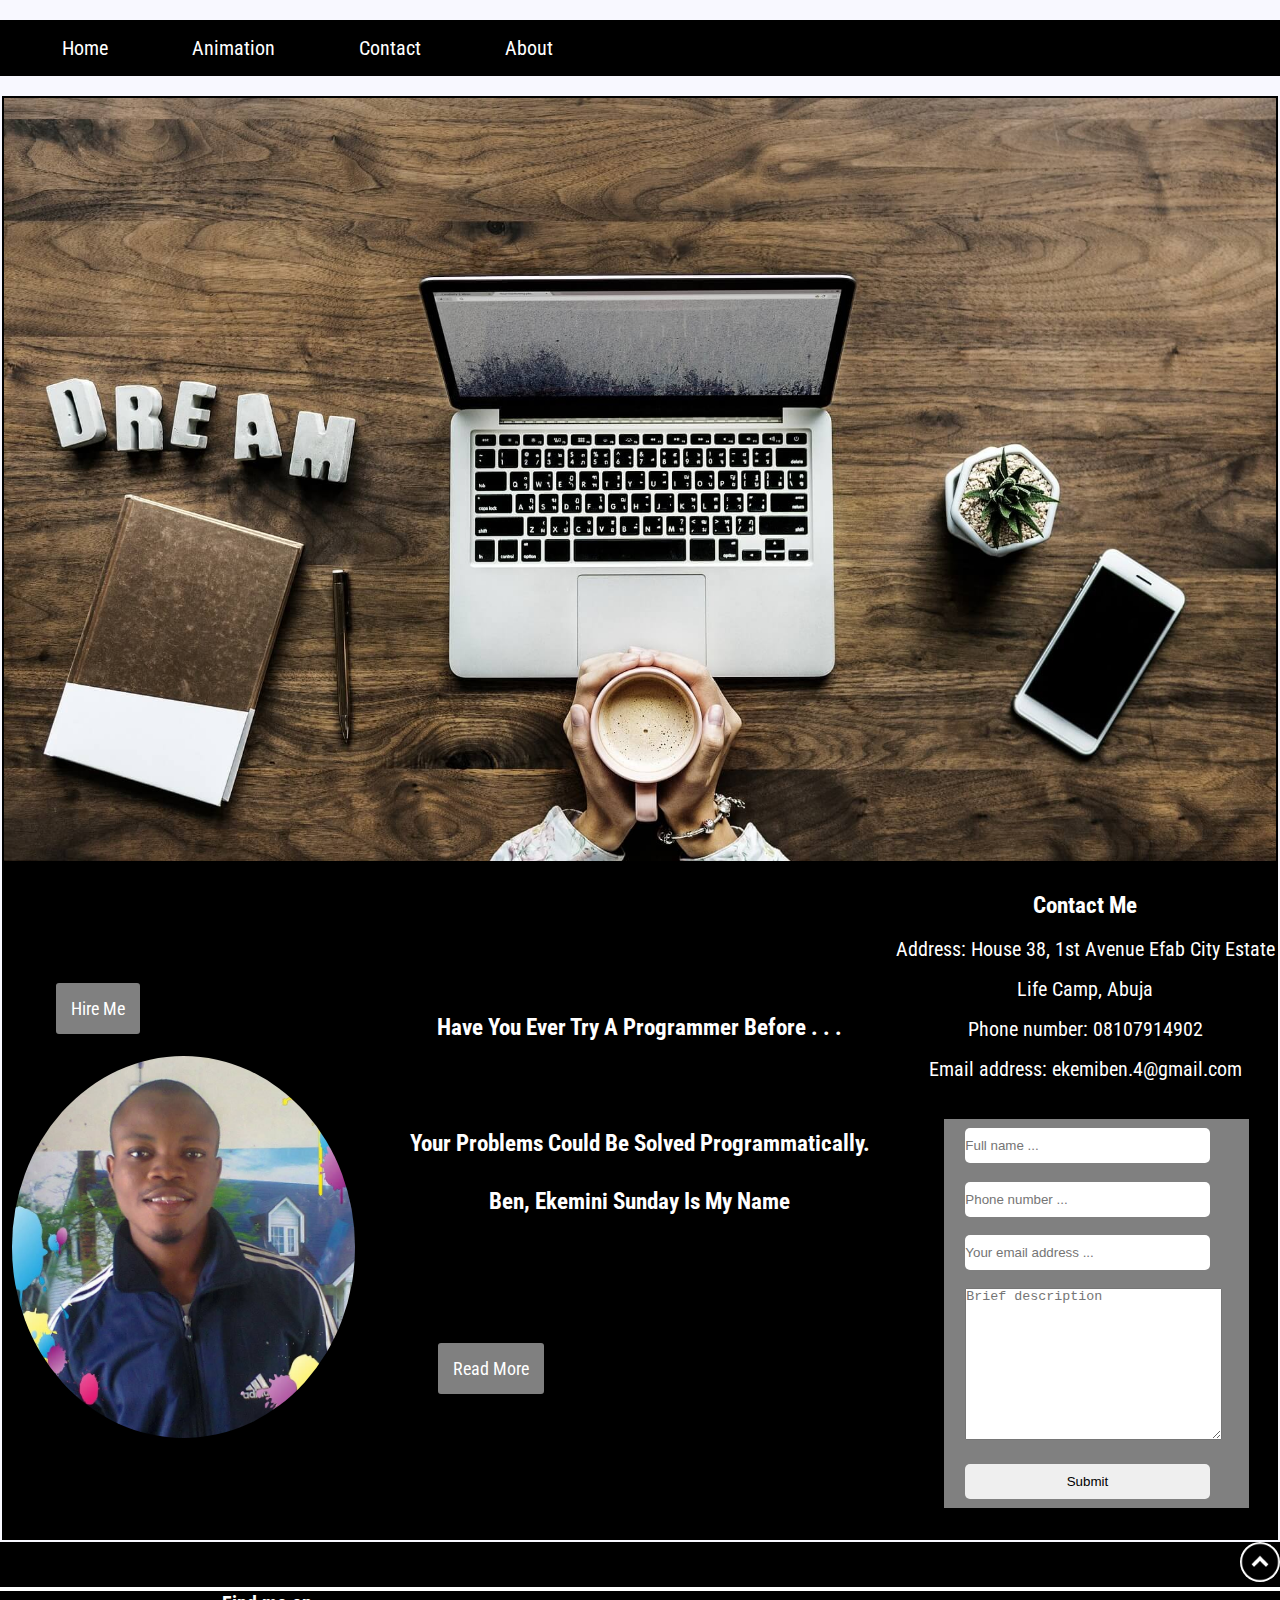
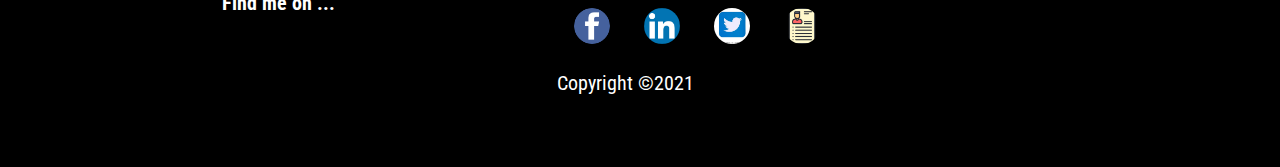
<file: index.html>
<!DOCTYPE html>
<html lang="en">
<head>
    <meta charset="UTF-8">
    <meta http-equiv="X-UA-Compatible" content="IE=edge">
    <meta name="viewport" content="width=device-width, initial-scale=1.0">

    <link rel="preconnect" href="https://fonts.googleapis.com">
<link rel="preconnect" href="https://fonts.gstatic.com" crossorigin>
<link href="https://fonts.googleapis.com/css2?family=Roboto+Condensed:wght@700&display=swap" rel="stylesheet">
<link rel="stylesheet" href="style/general.css">
<meta name="description" content="View a Fron-End Developer Portfolio">
<meta name="description" content="Portfolio, A Developer, Fron-End Developer">
    <title>My Portfolio</title>
    
        
</head>
<body>
    <header>

    </header>
    <nav>
        <div>
            <ul>
                <li><a href="" id="topbtn">Home</a></li>
                <li><a href="#animation">Animation</a></li>
                <li><a href="#contact">Contact</a></li>
                <li><a href="About.html" target="-blank">About</a></li>
                <!-- <img src="images/upicon.png" alt="Dark Moede Pix"> -->
            </ul>
        </div>

    </nav>
    <section class="main">
        <img src="images/Programming-Quotes.jpg" alt="Section Image">



        <!-- Left Hand Side -->
        <div class="left-side">
           

            <a  class="hire" onclick="bottonclick()">Hire Me</a>
            <!-- <a  class="hire" onclick="bottonclick()">Hire On</a> -->
            <img src="images/Facebook Picks.jpg" alt="Web Developer">
            
            
        </div>

        <!-- Middle -->
        <div class="middle">
            <h3 id="tope">Have You Ever Try A Programmer Before . . .</h3>
           <br><br>
            <div class="left-side">
                
                <h3 class="animated-two">Your Problems Could Be Solved Programmatically.</h3>
                <h3 class="animated-two">Ben, Ekemini Sunday Is My Name</h3>
            
            </div>
            <br><br><br><br>
            <div><a href="about.html">Read More</a></div>

           
        </div>

        <!-- Right Hand Side -->
        <div class="right-hand" id="hire">
            <div id="contact" class="contact-me">
                <h3>Contact Me</h3>
                <p id="con1">Address: House 38, 1st Avenue Efab City Estate Life Camp, Abuja</p>
                <p id="con2">Phone number: 08107914902</p>
                <p id="con3">Email address: ekemiben.4@gmail.com</p>
            </div>
            <form name="contact" method="POST" data-netlify="true" class="fill-form">
                <input type="text" name="text" id="txt" placeholder="Full name ...">
                <input type="tel" name="number" id="num" placeholder="Phone number ...">
                <input type="email" name="email" id="email" placeholder="Your email address ...">
                <textarea name="text" id="txtarea" cols="30" rows="10" placeholder="Brief description"></textarea>
                <br>
                <!-- <a href="mailto:ekemiben.4@mail.com">Send</a> -->
                <input type="submit" value="Submit" class="btnsubmit" >
               
            </form>

        </div>
    </section>
    <article >
        


    </article>
  

    <!-- Button -->
    <div id="upbtn">
        <div>
            <a href="#topbtn"><img src="images/upicon.png" alt="Scroll up"></a>
        </div>
    </div>
    <footer>
        <h4> Find me on ...</h4>


        <div class="link_pix">
            <ul>
                <li><a href="https://mobile.facebook.com/home.php" target = "_blank"><img src="images/1260673.png" alt="Face-Book-Picture" ></a></li>
                <li><a href="https://www.linkedin.com/in/ekemini-ben-38b21219a/" target = "_blank"><img src="images/LinkedIn_logo_initials.png" alt="linkedin Picture" ></a></li>
                <li><a href="https://twitter.com/EkeminiBen3?s=09" target = "_blank"><img src="images/kiev-ukraine-april-16-2015-260nw-275817101.jpg" alt="Tweeter Picture" ></a></li>
                <li><a href="https://resume.io/r/B5N6b6IoS"target="_blank"><img src="images/resume2.png" alt="Resume-Pix"></a></li>
            </ul>
            
            
            <P class="fut">Copyright &copy;2021</P>
        </div>
        <br>
        <br>
       

        
    </footer>


    <script src="functionality.js"></script>
    
</body>
</html>
</file>
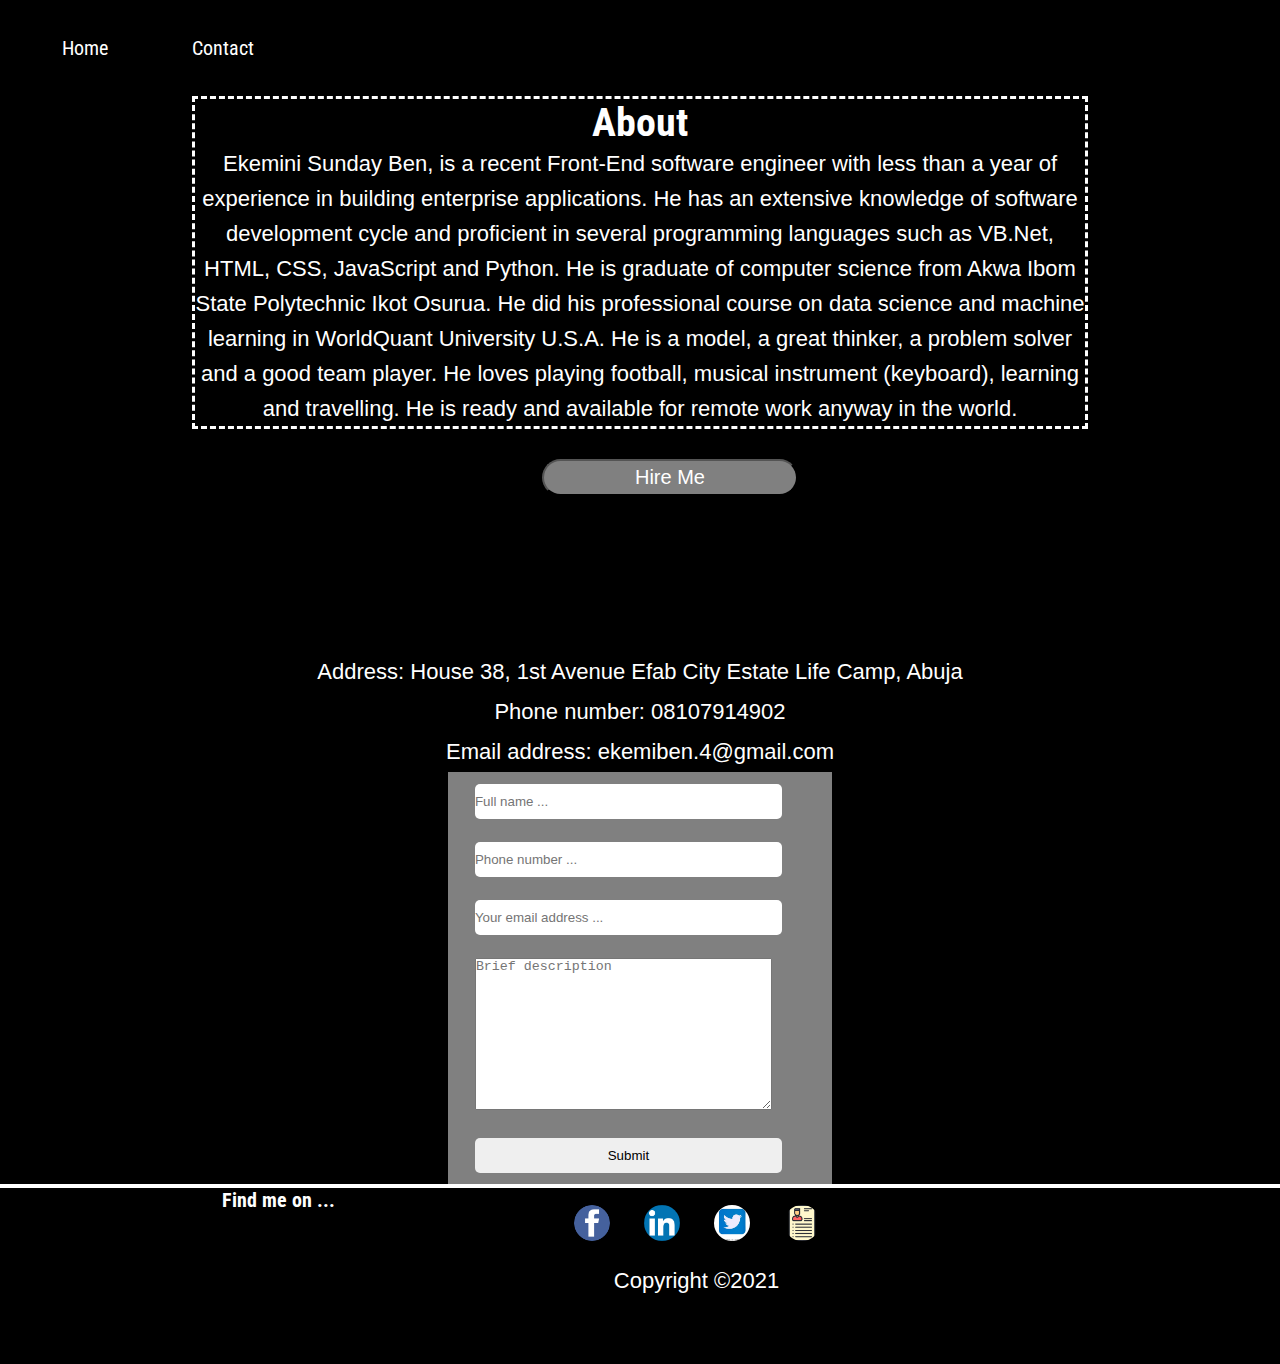
<file: about.html>
<!DOCTYPE html>
<html lang="en">
<head>
    <meta charset="UTF-8">
    <meta http-equiv="X-UA-Compatible" content="IE=edge">
    <meta name="viewport" content="width=device-width, initial-scale=1.0">
    <link href="https://fonts.googleapis.com/css2?family=Roboto+Condensed:wght@700&display=swap" rel="stylesheet">
    <link rel="stylesheet" href="style/general.css">

    <title>Gallary</title>

    <style>
        *{
            box-sizing: border-box;
            padding:0;
            margin:0;
        }
        body{
            background-color:black;

            font-family: 'Roboto Condensed', sans-serif;
            font-size: 20px;
    
        }
      
         
        
       
        .grid-container{
            background-color:olivedrab;
           
            display: grid;
            grid-template-columns: auto auto auto;
            grid-template-rows: 38% auto auto;
            border-top: 12px solid mintcream;
            margin: 4px;
            
            
            

        }
        .grid-container img{
            margin: 5px;
            width: 90%;
            height: 90%;
            border-radius: 10%;
        }
        

         .about-im{
             position: relative;
            
             border:3px dashed white;
             max-width: 70%;
             margin: auto;
         }
        


        h1{
            text-align: center;
            color: white;
        }
        p{
            font-family: Arial, Helvetica, sans-serif;
            font-size: 22px;
            color: white;
            text-align: center;   
        }
        .but{
            justify-content: center;
            max-width: 30% auto;
        }
        .but input{
            position: relative;
            left:40%;
            margin:30px;
            padding:5px;
            background-color:gray;
            color: white;
            width: 20%;

            font-family: Arial, Helvetica, sans-serif;
            font-size: 20px;
            border-radius: 20px;
        }
        .send{
                margin:20px 20px 20px 50px;
        display: inline-block;
        padding: 15px;
        color: white;
        text-decoration: none;
        font-size: 18px;
        background-color:gray;
        border: 2px solid black;
        cursor: pointer;
        border-radius: 5px;
        }

        .but input:hover{
            cursor: pointer;
        } 
        /* .fill-form{
            position: relative;
            left: 20%;
            max-width: 30%;
            margin: auto;
        
        
        
        } */




        .right-hand .fill-form1{
    display: flexbox;
    background-color:gray;
    max-width: 30%;
    margin: auto;
    flex-wrap: wrap;
   
}
.fill-form1 input{
    width: 80%;
    height: 35px;
    border-radius: 5px;
    margin: 3% 7%;
    border:none;
}
.fill-form1 textarea{
    margin: 3% 7%;
}








        .btnsubmit:hover{
            cursor: pointer;
            width: 81%;
        
            border: 2px black solid;
            font-size: 18px;

        }
        
        /* Form Section */
        @media (max-width:320px){
            .grid-container{
                grid-template-columns: auto;
                
            }
            .right-hand .fill-form1{
           min-width: 90%; 
           border-radius: 5px;
           
            }
            #txtarea{
                width:70%;
            }
            .but input{
                width: 40%;
            }

        }
        @media (max-width:375px){
            .grid-container{
                grid-template-columns: auto;
            }
            .right-hand .fill-form1{
           min-width: 90%; 
           border-radius: 5px;
           
            }
            #txtarea{
                width:70%;
            }
            .but input{
                width: 40%;
            }

        }
        @media (max-width:414px){
            .grid-container{
                grid-template-columns: auto;
                
            }
            .right-hand .fill-form1{
           min-width: 90%; 
           border-radius: 5px;
           
            }
            #txtarea{
                width:70%;
            }
            .but input{
                width: 40%;
            }
        }
        @media (max-width:768px){
            .grid-container{
                grid-template-columns: auto;
                
            }
            .right-hand .fill-form1{
           min-width: 90%; 
           border-radius: 5px;
           
            }
            #txtarea{
                width:70%;
            }
            .but input{
                width: 40%;
            }
        }

            /* .grid-container{
                grid-template-rows: 30%;
            } */
            /* .grid-container .imgone{
                height: 100%;
            } */
        
   


    </style>
</head>
<body>

    <nav>
        <div>
            <ul>
                <li><a href="index.html" id="topbtn">Home</a></li>
                <!-- <li><a href="#animation">Animation</a></li> -->
                <li><a href="#contact">Contact</a></li>
                <!-- <li><a href="About.html" target="-blank">About</a></li> -->
                <!-- <img src="images/upicon.png" alt="Dark Moede Pix"> -->
            </ul>
        </div>

    </nav>

    <div class="main-container">
        
        <div class="about-im">
            <h1>About</h1>
            
            <p>Ekemini Sunday Ben, is a recent Front-End software engineer with less than a year of experience in building enterprise applications. He has an extensive knowledge of software development cycle and proficient in several programming languages such as VB.Net, HTML, CSS, JavaScript and Python. 
                He is graduate of computer science from Akwa Ibom State Polytechnic Ikot Osurua. He did his professional course on data science and machine learning in WorldQuant University U.S.A. He is a model, a great thinker, a problem solver and a good team player. He loves playing football, musical instrument (keyboard), learning and travelling. He is ready and available for remote work anyway in the world. 
                </p>
           
        </div>
        <div class="but">
            <input type="button" value="Hire Me" onclick="bottonclick()">
        </div>
        <h3>Photo Gallary</h3>
        
      
    </div>

   
      

    <div class="right-hand" id="hire">
        <div id="contact" class="contact-me">
            <h3>Contact Me</h3>
            <p id="con1">Address: House 38, 1st Avenue Efab City Estate Life Camp, Abuja</p>
            <p id="con2">Phone number: 08107914902</p>
            <p id="con3">Email address: ekemiben.4@gmail.com</p>
        </div>
        <form name ="contact"method="POST" class="fill-form1" data-netlify = "true">
            <input type="text" name="text" id="txt" placeholder="Full name ...">
            <input type="tel" name="number" id="num" placeholder="Phone number ...">
            <input type="email" name="email" id="email" placeholder="Your email address ...">
            <textarea name="text" id="txtarea" cols="35" rows="10" placeholder="Brief description"></textarea>
            <br>
            <!-- <a href="mailto:ekemiben.4@mail.com" class="send">Send</a> -->
            
           
            <input type="submit" value="Submit"class= "btnsubmit">

        </form>

    </div>


    <footer>
        <h4> Find me on ...</h4>


        <div class="link_pix">
            <ul>
                <li><a href="https://mobile.facebook.com/home.php" target = "_blank"><img src="images/1260673.png" alt="Face-Book-Picture" ></a></li>
                <li><a href="https://www.linkedin.com/in/ekemini-ben-38b21219a/" target = "_blank"><img src="images/LinkedIn_logo_initials.png" alt="linkedin Picture" ></a></li>
                <li><a href="https://twitter.com/EkeminiBen3?s=09" target = "_blank"><img src="images/kiev-ukraine-april-16-2015-260nw-275817101.jpg" alt="Tweeter Picture" ></a></li>
                <li><a href="https://resume.io/r/B5N6b6IoS"target="_blank"><img src="images/resume2.png" alt="Resume-Pix"></a></li>
            </ul>
            
            
            <P class="fut">Copyright &copy;2021</P>
        </div>
        <br>
        <br>
       

        
    </footer>

<script src="functionality.js"></script>
    
</body>
</html>
</file>
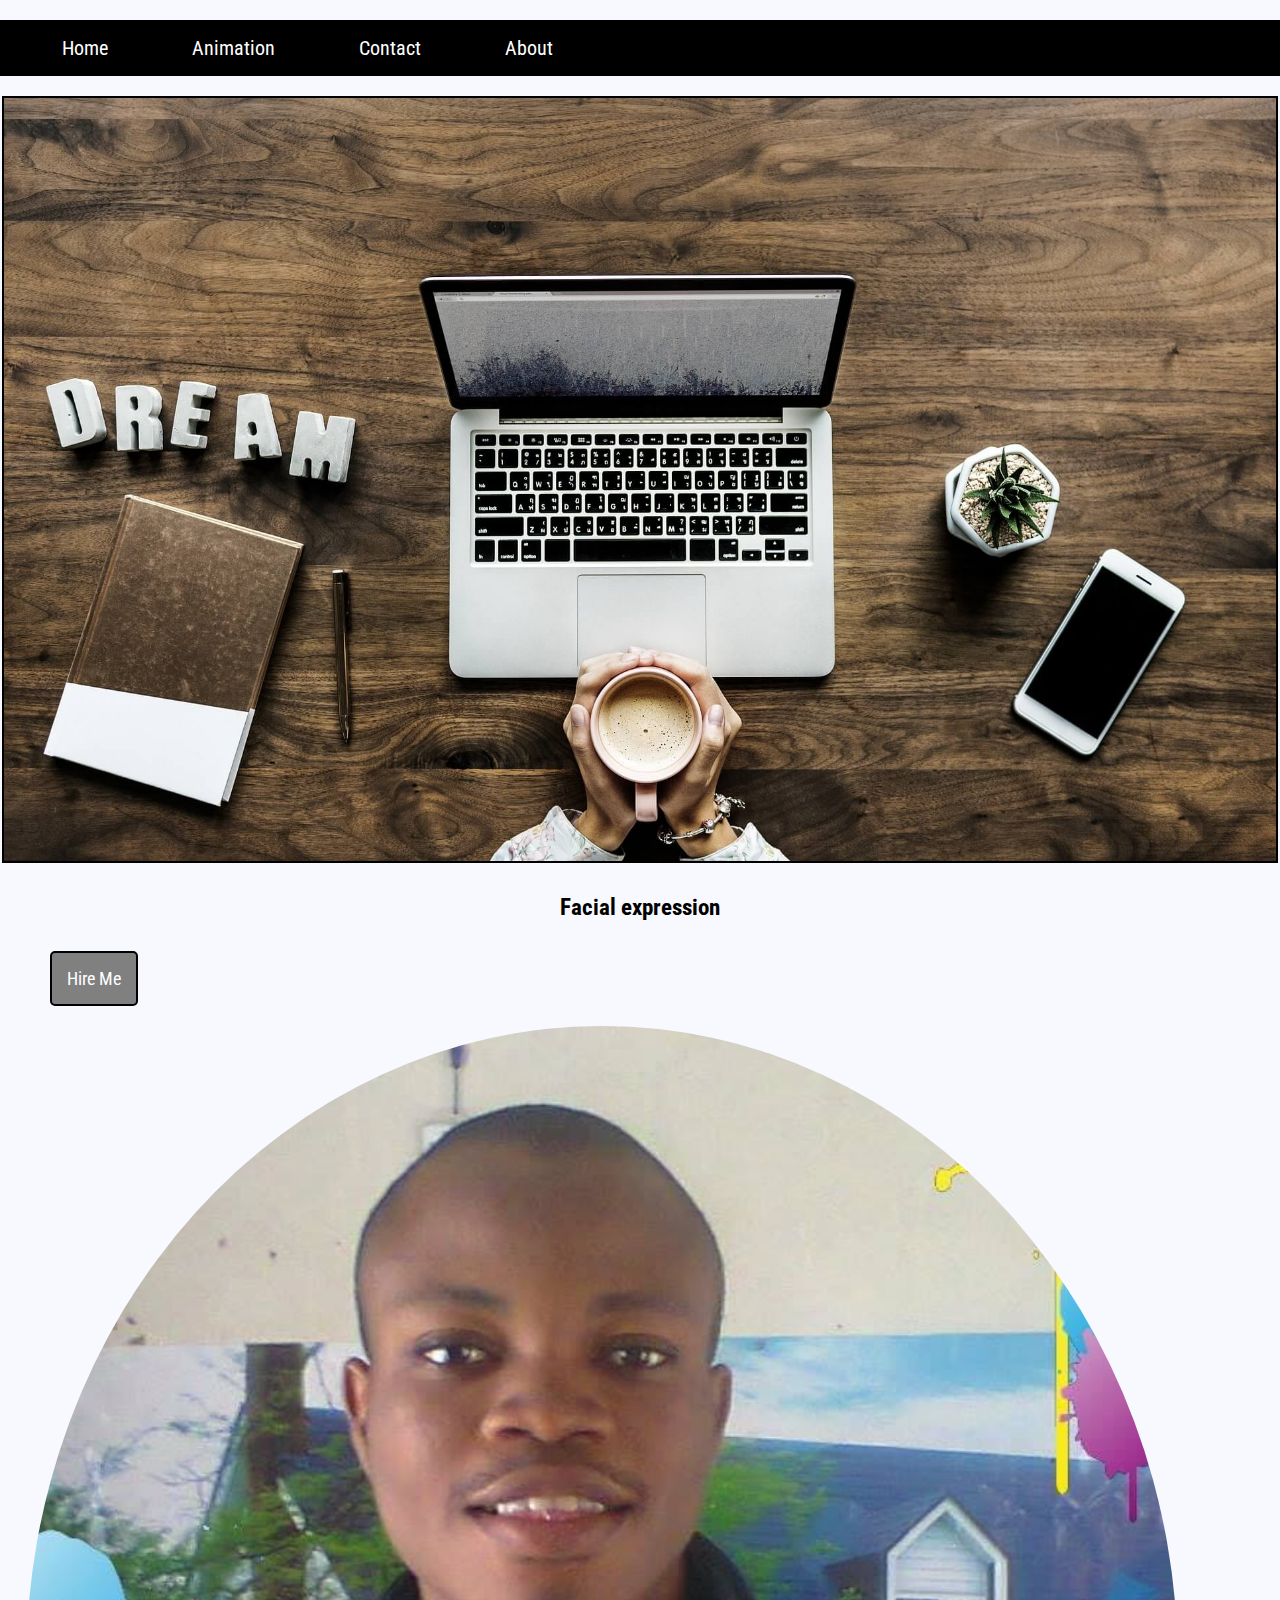
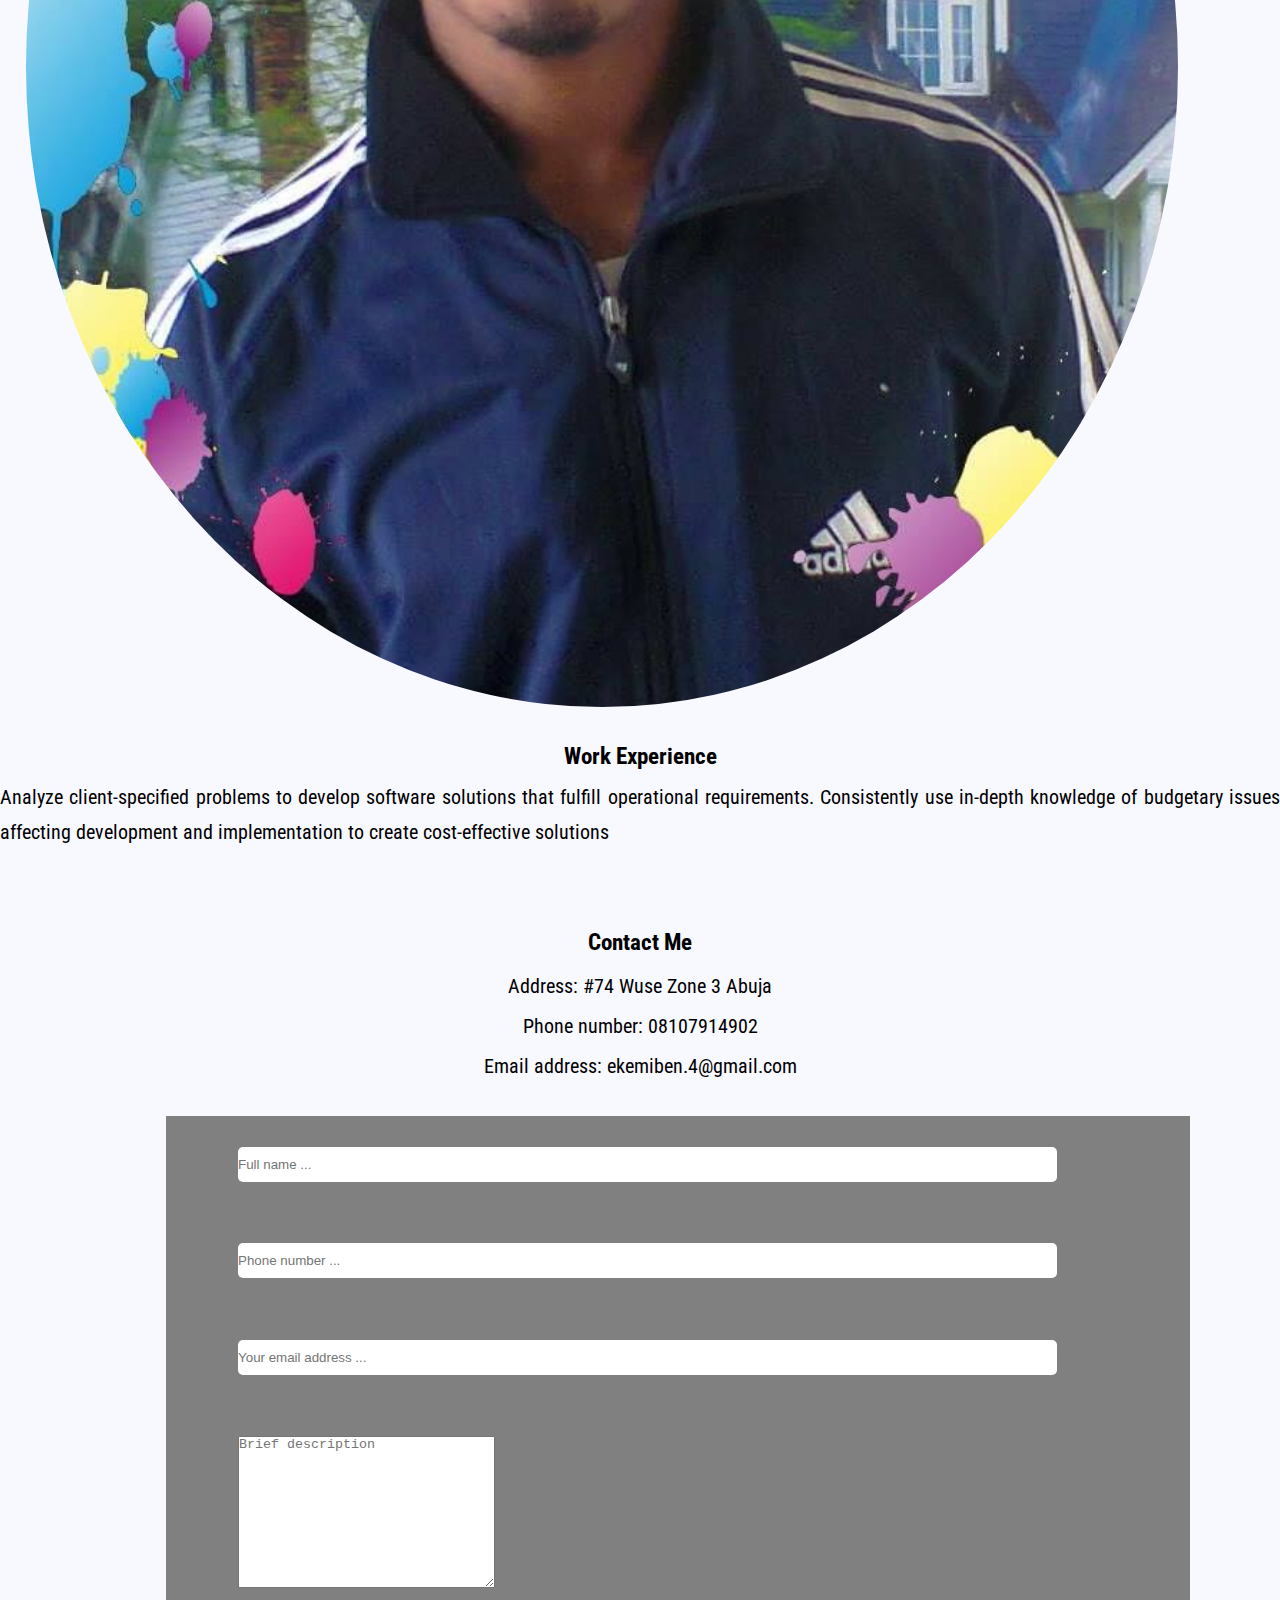
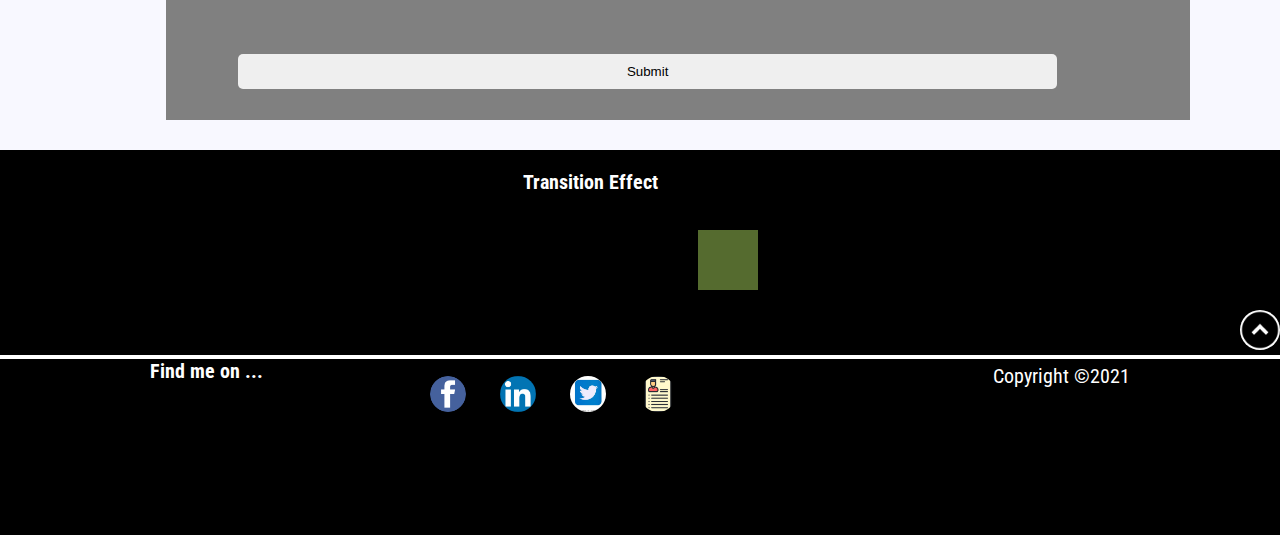
<file: index_transfer.html>
<!DOCTYPE html>
<html lang="en">
<head>
    <meta charset="UTF-8">
    <meta http-equiv="X-UA-Compatible" content="IE=edge">
    <meta name="viewport" content="width=device-width, initial-scale=1.0">
    <link rel="preconnect" href="https://fonts.googleapis.com">
<link rel="preconnect" href="https://fonts.gstatic.com" crossorigin>
<link href="https://fonts.googleapis.com/css2?family=Roboto+Condensed:wght@700&display=swap" rel="stylesheet">
<link rel="stylesheet" href="style/general.css">
    <title>My Portfolio</title>
    
        
</head>
<body>
    <header>

    </header>
    <nav>
        <div>
            <ul>
                <li><a href="" id="topbtn">Home</a></li>
                <li><a href="#animation">Animation</a></li>
                <li><a href="#contact">Contact</a></li>
                <li><a href="About.html" target="-blank">About</a></li>
            </ul>
        </div>

    </nav>
    <section>
        <img src="images/Programming-Quotes.jpg" alt="Section Image">

    </section>
    <article class="main">
        <!-- Left Hand Side -->
        <div class="left-side">
            <h3>Facial expression</h3>
            <ul><li><a href="#" class="hire">Hire Me</a></li></ul>
            <img src="images/Facebook Picks.jpg" alt="Web Developer">
            
            
        </div>

        <!-- Middle -->
        <div class="middle">
            <h3>Work Experience</h3>
            <p>Analyze client-specified problems to develop software solutions that fulfill operational requirements. Consistently use in-depth knowledge of budgetary issues affecting development and implementation to create cost-effective solutions</p>
            </p>
            <br><br>

           
        </div>

        <!-- Right Hand Side -->
        <div class="right-hand">
            <div id="contact" class="contact-me">
                <h3>Contact Me</h3>
                <p id="con1">Address: #74 Wuse Zone 3 Abuja</p>
                <p id="con2">Phone number: 08107914902</p>
                <p id="con3">Email address: ekemiben.4@gmail.com</p>
            </div>
            <form action="POST" class="fill-form">
                <input type="text" name="text" id="txt" placeholder="Full name ...">
                <input type="tel" name="number" id="num" placeholder="Phone number ...">
                <input type="email" name="email" id="email" placeholder="Your email address ...">
                <textarea name="text" id="txtarea" cols="30" rows="10" placeholder="Brief description"></textarea>
                <br>
                <input type="button" value="Submit">
            </form>

        </div>


    </article>
    <!-- Transition -->
    <div class="transition">
        <h4>Transition Effect</h4>
        
        <div class="trans-shape"> 
            
        </div>
    </div>
    <div id="animation" class="animate">
        
        <div>
            <div class="animation-1"></div>
        </div>
        
        <div>
            <div class="animation-2"></div>
        </div>
    </div>

    <!-- Button -->
    <div id="upbtn">
        <div>
            <a href="#topbtn"><img src="images/upicon.png" alt="Scroll up"></a>
        </div>
    </div>
    <footer>
        <h4> Find me on ...</h4>


        <div class="link_pix">
            <ul>
                <li><a href="https://mobile.facebook.com/home.php" target = "_blank"><img src="images/1260673.png" alt="Face-Book-Picture" ></a></li>
                <li><a href="https://www.linkedin.com/in/ekemini-ben-38b21219a/" target = "_blank"><img src="images/LinkedIn_logo_initials.png" alt="linkedin Picture" ></a></li>
                <li><a href="https://twitter.com/EkeminiBen3?s=09" target = "_blank"><img src="images/kiev-ukraine-april-16-2015-260nw-275817101.jpg" alt="Tweeter Picture" ></a></li>
                <li><a href="https://resume.io/r/B5N6b6IoS"target="_blank"><img src="images/resume2.png" alt="Resume-Pix"></a></li>
            </ul>
            
            
            
        </div>
        <br>
        <br>
       

        <div><P class="fut">Copyright &copy;2021</P></div>
    </footer>

    
</body>
</html>
</file>
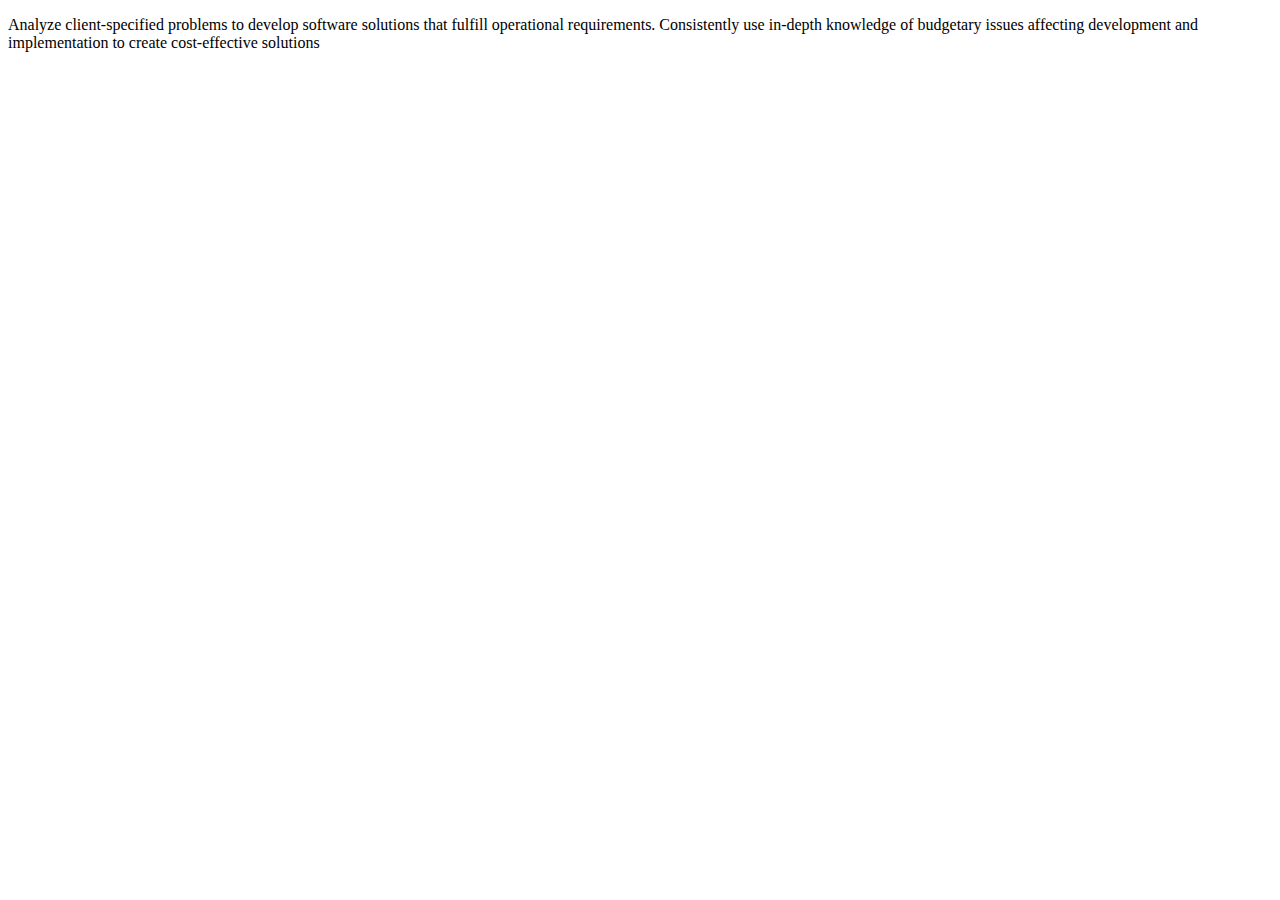
<file: work_experience.html>
<!DOCTYPE html>
<html lang="en">
<head>
    <meta charset="UTF-8">
    <meta http-equiv="X-UA-Compatible" content="IE=edge">
    <meta name="viewport" content="width=device-width, initial-scale=1.0">
    <title>Document</title>
</head>
<body>
    <p>Analyze client-specified problems to develop software solutions that fulfill operational requirements. Consistently use in-depth knowledge of budgetary issues affecting development and implementation to create cost-effective solutions</p>
            </p>
</body>
</html>
</file>
<file: style/general.css>
*{
    margin: 0;
    padding: 0;
    box-sizing:border-box;
}
body{
    font-family: 'Roboto Condensed', sans-serif;
    font-size: 20px;
    background-color:ghostwhite;
}
header{
    background-color: indianred;
    text-align: center;
}
/* Menu Items */
nav{
   
    background-color:black;
}
nav ul{
    display: flex;
    margin: 20px;
    flex-wrap: wrap;
    
    
}
nav li{
    
    list-style: none;
    margin: 16px;
    

}
nav a{
    color: white;
    text-decoration: none;
    margin:10px;
    padding: 16px;
    
}
nav a:hover{
    background-color: silver;
}
/* Toggle mode */
/* nav img{
    width: 50px;
    height:50px;
    margin: 20px;
    background-color: black;
    border-radius: 50px;

}
nav img:hover{
    cursor: pointer;

}
nav img{
    
} */

/* Section Items */
section{
    background-color: khaki;
    height: auto;
    width: auto;

}
section img{
    display: flex;
    max-width: 100%;
    height: auto;
    flex-wrap: wrap;
   
    
}
/* Main Content */
section{
    background-color:black;
       display: flex;
       flex-wrap: wrap;
       align-items: center;
       margin: 2px;
       color: white;
       padding: 2px;
       max-width: 100%;
}
.main .left-side{
    flex:30%;
}
.left-side img{
    width: 90%;
    margin-left: 2%;
    border-radius: 50%;
}


.main .middle{
    flex:40%;
}
.main .right-hand{
    
    flex:30%;
}

.right-hand .fill-form{
    display: flexbox;
    background-color:gray;
    width: 80%;
    margin: 30px 13%;
    flex-wrap: wrap;
   
}
.fill-form input{
    width: 80%;
    height: 35px;
    border-radius: 5px;
    margin: 3% 7%;
    border:none;
}
.fill-form textarea{
    margin: 3% 7%;
}


/* dealing with text */
p{
    /* justify-content: center; */
    text-align: justify;
    line-height: 35px;
    
}
h3{
    text-align: center;
    margin: 30px auto 10px auto;
}
#con1, #con2, #con3{
    line-height: 40px;
    text-align: center;
}

.middle #tope{
    align-self: flex-start;
    
}
/* Button */

.main a{
    margin:20px 20px 20px 50px;
    display: inline-block;
    padding: 15px;
    color: white;
    text-decoration: none;
    font-size: 18px;
    background-color:gray;
    border: 2px solid black;
    cursor: pointer;
    border-radius: 5px;

    
    
}
/* Transitions */
.transition{
    display: flex;
    flex-direction:row;
    flex-wrap: wrap;
    background-color: black;
    color: white;
    justify-content: center;
    height: 160px;
    
    
}

.trans-shape{
   width: 60px;
   height: 60px;
   background-color:darkolivegreen;
   margin: 20px;
   transition: all 3s ease-in-out;
   
   
}
.trans-shape:hover{
   border-radius: 100px;
   background-color:darkorchid;
   transform: rotate(180deg);
   
}
.transition h4{
   margin: 20px 20px;
}
.transition .trans-shape{
    align-self: flex-end;
}




@keyframes happiness{
    0%{color:white;}
    15%{color:burlywood;}
    30%{color:cornflowerblue;}
    45%{color:darkkhaki;}
    60%{color:darkolivegreen;}
    75%{color:orchid;}
    85%{color:darkturquoise;}
    100%{color:greenyellow;}
}
.left-side h3{
    position: relative;
    animation-name:happiness;
    animation-fill-mode: both;
    animation-duration: 8s;
    animation-iteration-count: infinite;

}

/* Button */
#upbtn{
    display: flex;
    background-color: black;
    flex-direction: row;
    justify-content:  flex-end;
    flex-wrap: wrap;
    
}
#upbtn img{
    height: 40px;
    width: 40px;
    border-radius: 100%;
}

.btnsubmit:hover{
    cursor: pointer;
    width: 81%;
   
    border: 2px black solid;
    font-size: 18px;

}



/* footer*/

footer{
    display: flex;
    background-color:black;
    color: white;
    height:20vh;
    flex-wrap: wrap;
    justify-content: space-evenly;
    border-top: 4px solid white;
    

}

footer ul{
    display: flex;
    
    
}
footer ul li{
    list-style-type: none;
}
footer li a{
    
}
footer img{
    margin: 10px;
    padding: 7px;
    width:50px;
    height: 50px;
    border-radius: 50%;

}
footer .fut{
    align-self: flex-end;
}
/* iPhon5 */
@media  (max-width:320px) {
    .nav {
        flex: 100%;
    }
    
}
@media (max-width:320px){
    main.left-side{
        flex: 100%;
    }
}
@media (max-width:320px){
    .main .middle{
        flex: 100%;
    }
}

@media screen and (min-width: 320px){
    .section{ flex: 100%;

    }
}
/* iPhone6/7/8 */
@media  (max-width:375px) {
    .nav {
        flex: 100%;
    }
    
}
@media (max-width:375px){
    main.left-side{
        flex: 100%;
    }
}
@media (max-width:375px){
    .main .middle{
        flex: 100%;
    }
}

@media screen and (min-width: 375px){
    .section{ flex: 100%;

    }
}
/* iPhone 6/7/8/plus  and X */
@media  (max-width:414px) {
    .nav {
        flex: 100%;
    }
    
}
@media (max-width:414px){
    main.left-side{
        flex: 100%;
    }
}
@media (max-width:414px){
    .main .middle{
        flex: 100%;
    }
}

@media screen and (min-width: 414px){
    .section{ flex: 100%;

    }
}
/* Moto G4 */
@media  (max-width:360px) {
    .nav {
        flex: 100%;
    }
    
}
@media (max-width:360px){
    main.left-side{
        flex: 100%;
    }
}
@media (max-width:360px){
    .main .middle{
        flex: 100%;
    }
}

@media screen and (min-width: 360px){
    .section{ flex: 100%;

    }
}
</file>
